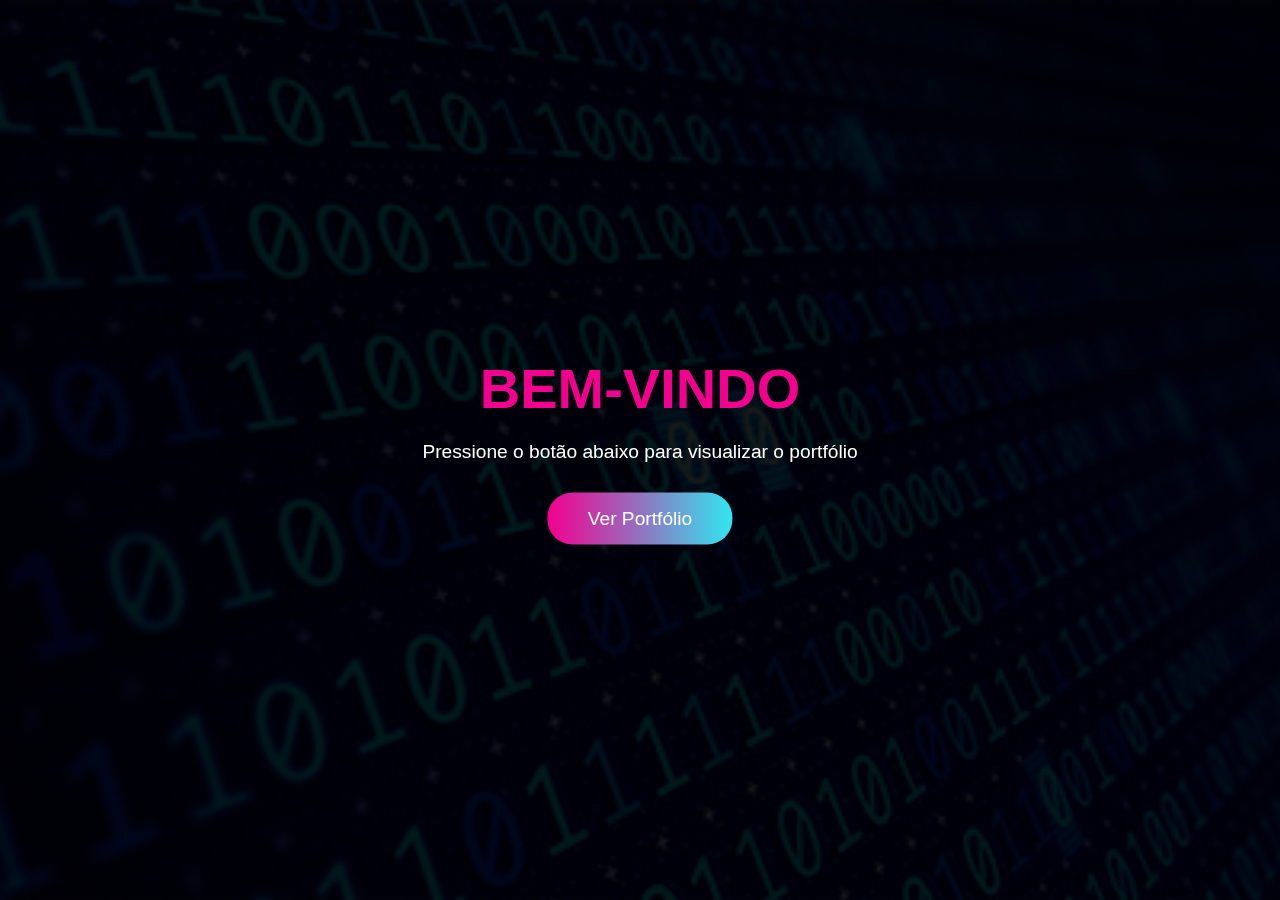
<file: index.html>
<!DOCTYPE html>
<html lang="pt-BR">
<head>
  <!-- Define que o documento é HTML5 -->
  <meta charset="UTF-8"> <!-- Define o conjunto de caracteres como UTF-8 (suporta acentos e caracteres especiais) -->
  <meta name="viewport" content="width=device-width, initial-scale=1.0"> 
  <!-- Faz a página ser responsiva, ajustando para a largura da tela em dispositivos móveis -->

  <title>Tela Inicial</title> <!-- Título exibido na aba do navegador -->

  <!-- Importa o arquivo de estilos externo (CSS) chamado "3style2.css" -->
  <link rel="stylesheet" href="style.css">
</head>
<body>
  <!-- Fundo da tela inicial -->
  <div class="fundo-inicial"></div>

  <!-- Área central do conteúdo -->
  <div class="conteudo">
    <h1>BEM-VINDO</h1> <!-- Título principal da tela -->
    <p>Pressione o botão abaixo para visualizar o portfólio</p> <!-- Texto de instrução -->
    
    <!-- Botão que leva para outra página (2index.html) -->
    <a href="index_2.html" class="botão">Ver Portfólio</a>
  </div>
</body>
</html>
</file>
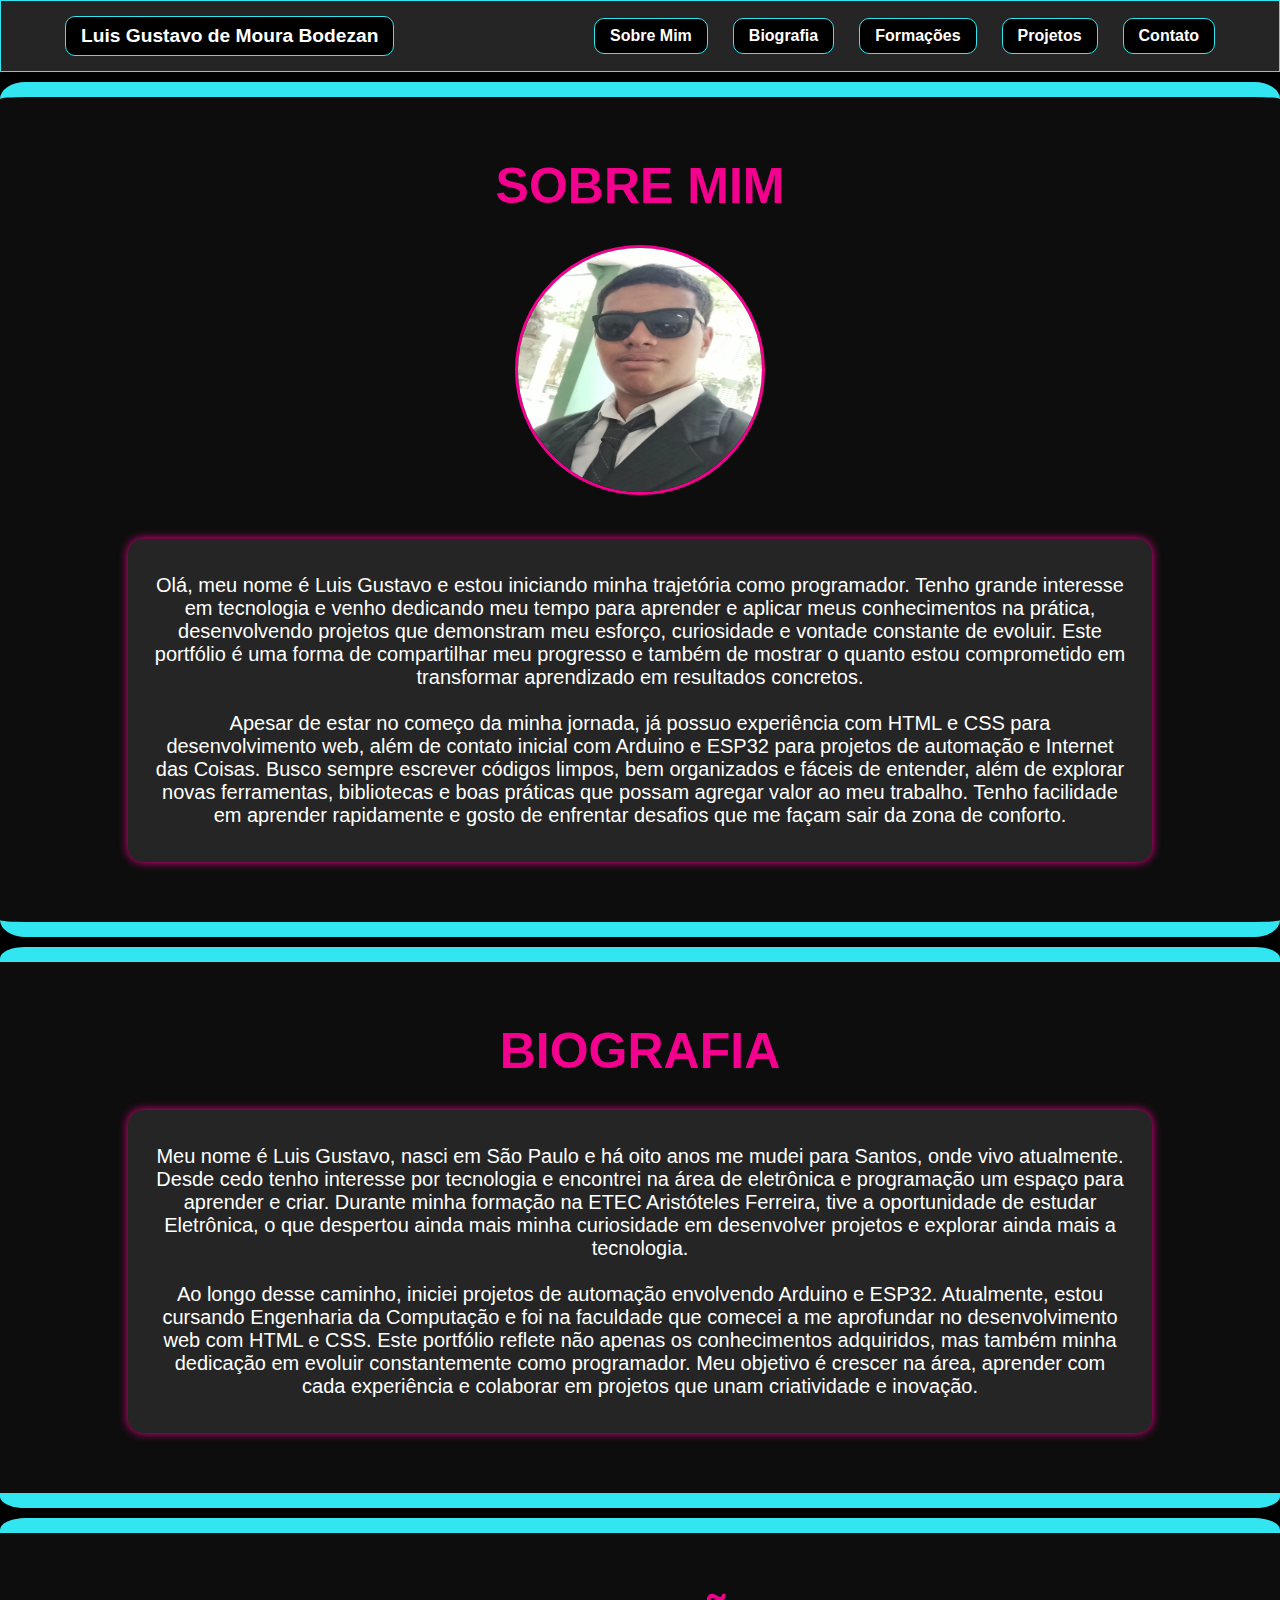
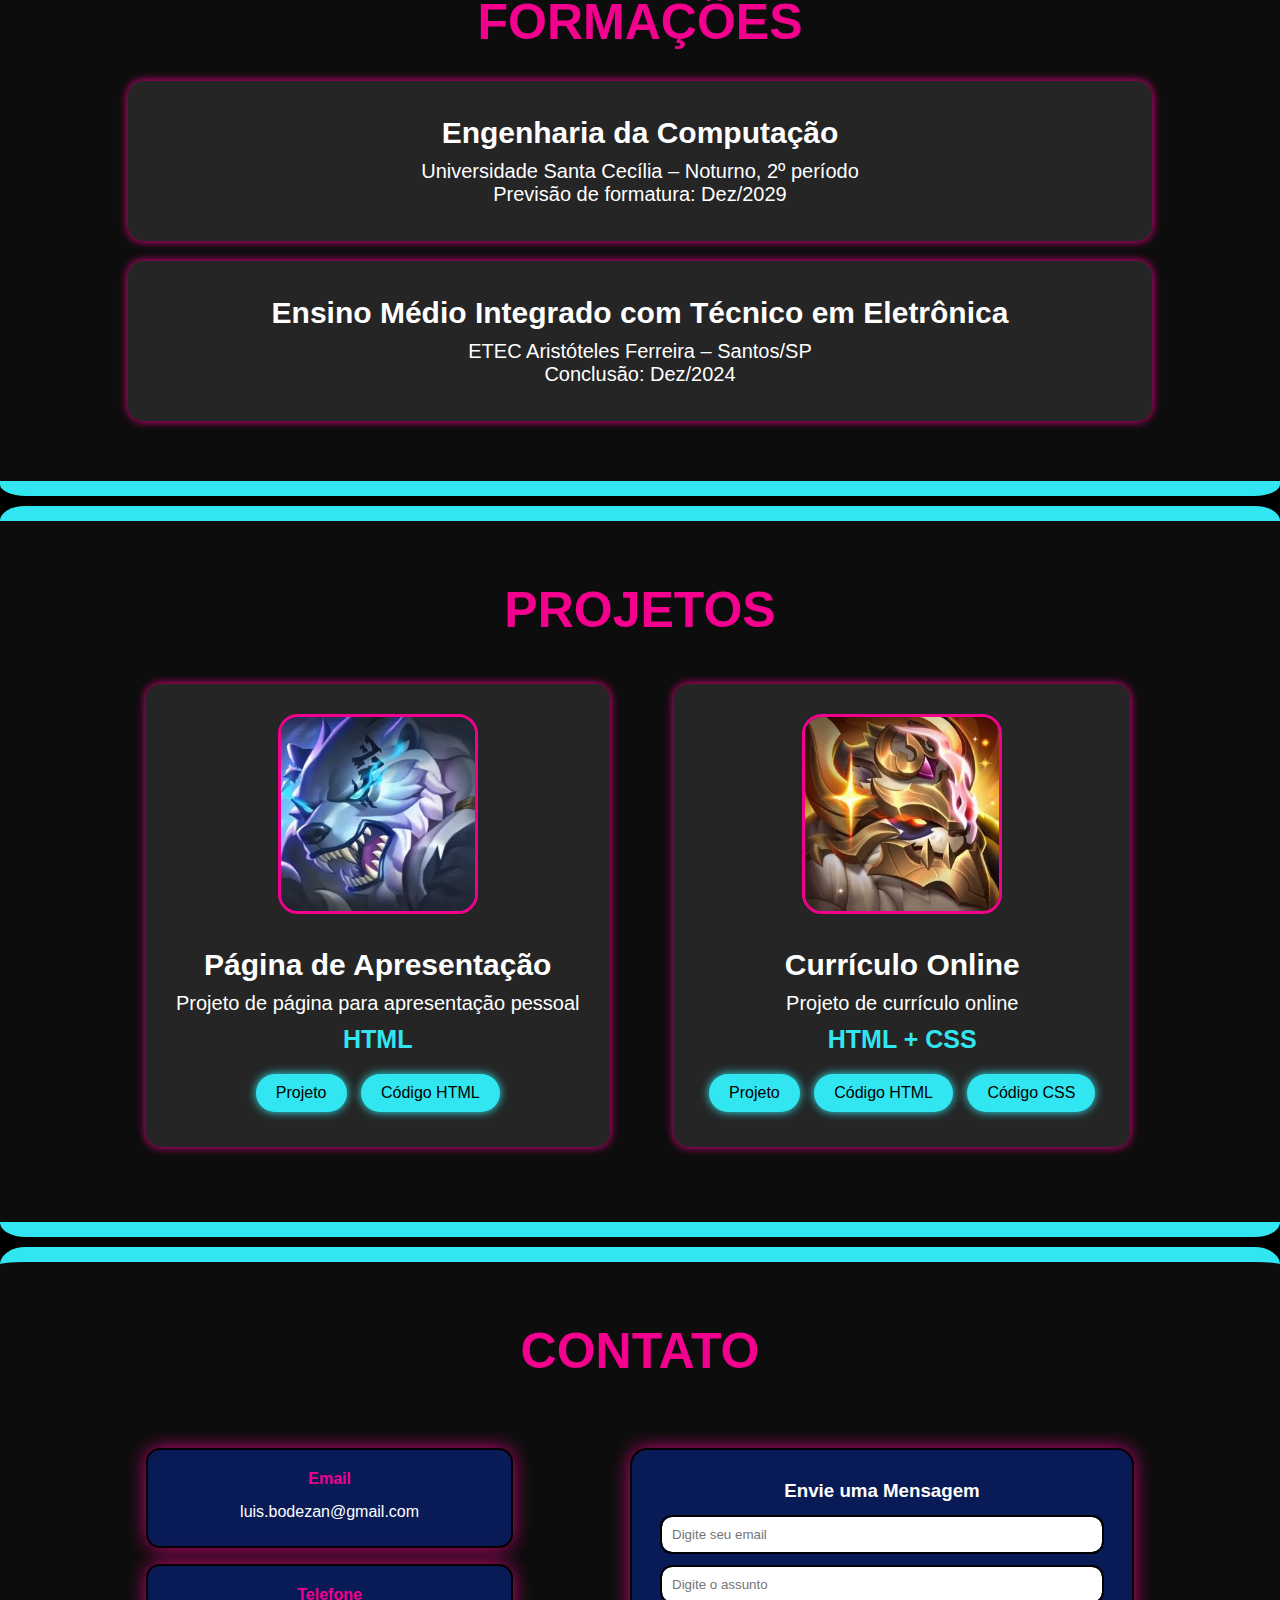
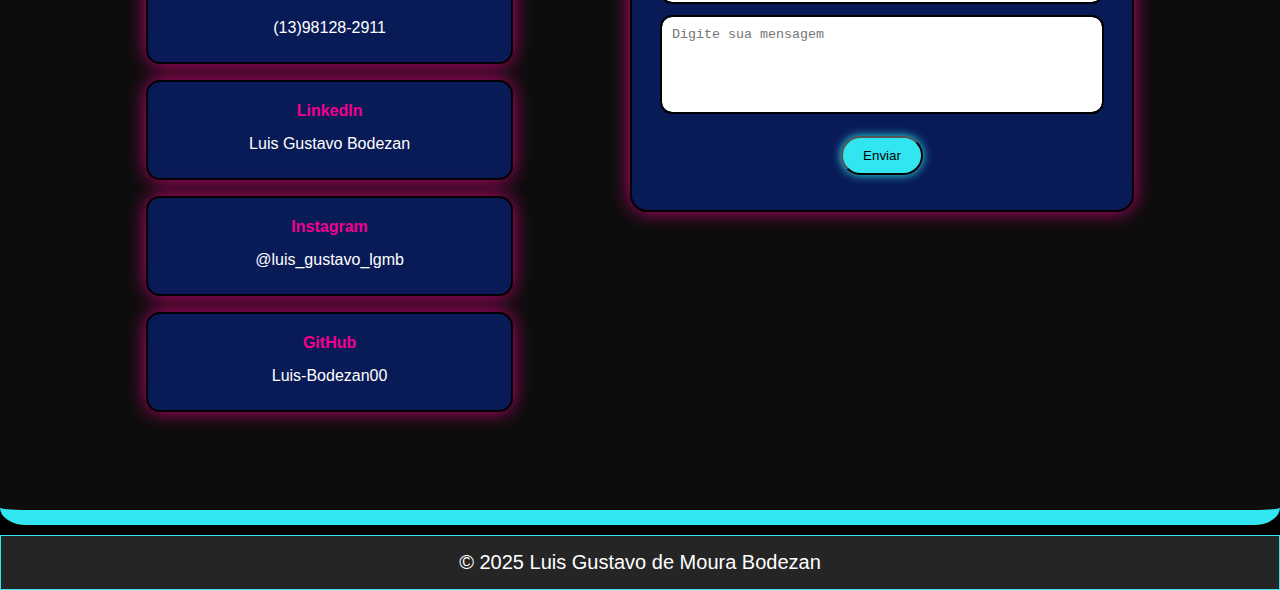
<file: index_2.html>
<!DOCTYPE html> 
<html lang="pt-BR"> <!-- Define o idioma -->
<head>
  <meta charset="UTF-8"> <!-- Suporte para caracteres especiais -->
  <meta name="viewport" content="width=device-width, initial-scale=1.0"> <!-- Responsividade -->
  <title>Portfólio - Luis Gustavo</title> <!-- Título da aba -->
  <link rel="stylesheet" href="style_2.css"> <!-- CSS externo -->
  <link rel="stylesheet" href="https://cdnjs.cloudflare.com/ajax/libs/font-awesome/6.5.0/css/all.min.css"> <!-- Ícones -->
</head>
<body>

  <!-- NAVBAR -->
  <header> <!-- Cabeçalho -->
    <div class="nome">Luis Gustavo de Moura Bodezan</div>
    <nav> <!-- Menu -->
      <a href="#sobre">Sobre Mim</a>
      <a href="#biografia">Biografia</a>
      <a href="#formacoes">Formações</a>
      <a href="#projetos">Projetos</a>
      <a href="#contato">Contato</a>
    </nav>
  </header>

  <!-- SOBRE MIM -->
  <section id="sobre"> <!-- Seção sobre mim -->
    <h2>SOBRE MIM</h2> <!-- Título -->
    <img src="IMAGENS/imgPERFIL.jpg" alt="Foto de perfil" class="imgPERFIL">
    <div class="caixas"> <!-- Caixa de texto -->
      <h4>Olá, meu nome é Luis Gustavo e estou iniciando minha trajetória como programador. Tenho grande interesse em tecnologia e venho dedicando 
          meu tempo para aprender e aplicar meus conhecimentos na prática, desenvolvendo projetos que demonstram meu esforço, curiosidade e vontade 
          constante de evoluir. Este portfólio é uma forma de compartilhar meu progresso e também de mostrar o quanto estou comprometido em transformar 
          aprendizado em resultados concretos.
      <br><br>
          Apesar de estar no começo da minha jornada, já possuo experiência com HTML e CSS para desenvolvimento web, além de contato inicial com Arduino 
          e ESP32 para projetos de automação e Internet das Coisas. Busco sempre escrever códigos limpos, bem organizados e fáceis de entender, além de 
          explorar novas ferramentas, bibliotecas e boas práticas que possam agregar valor ao meu trabalho. Tenho facilidade em aprender rapidamente e 
          gosto de enfrentar desafios que me façam sair da zona de conforto.</h4>
    </div>
  </section>

  <!-- BIOGRAFIA -->
  <section id="biografia">
    <h2>BIOGRAFIA</h2>
    <div class="caixas">
      <h4>Meu nome é Luis Gustavo, nasci em São Paulo e há oito anos me mudei para Santos, onde vivo atualmente. Desde cedo tenho interesse por tecnologia 
          e encontrei na área de eletrônica e programação um espaço para aprender e criar. Durante minha formação na ETEC Aristóteles Ferreira, tive a 
          oportunidade de estudar Eletrônica, o que despertou ainda mais minha curiosidade em desenvolver projetos e explorar ainda mais a tecnologia. 
          <br><br>
          Ao longo desse caminho, iniciei projetos de automação envolvendo Arduino e ESP32. Atualmente, estou cursando Engenharia da Computação e foi 
          na faculdade que comecei a me aprofundar no desenvolvimento web com HTML e CSS. Este portfólio reflete não apenas os conhecimentos adquiridos, 
          mas também minha dedicação em evoluir constantemente como programador. Meu objetivo é crescer na área, aprender com cada experiência e colaborar 
          em projetos que unam criatividade e inovação.</h4>
    </div>
  </section>

  <!-- FORMAÇÕES -->
  <section id="formacoes"> <!-- Seção formações -->
    <h2>FORMAÇÕES</h2>
    <div class="caixas"> <!-- Curso 1 -->
      <h3>Engenharia da Computação</h3>
      <h4>Universidade Santa Cecília – Noturno, 2º período<br>
      Previsão de formatura: Dez/2029</h4>
    </div>
    <div class="caixas"> <!-- Curso 2 -->
      <h3>Ensino Médio Integrado com Técnico em Eletrônica</h3>
      <h4>ETEC Aristóteles Ferreira – Santos/SP<br>
      Conclusão: Dez/2024</h4>
    </div>
  </section>

  <!-- PROJETOS -->
  <section id="projetos">
    <h2>PROJETOS</h2>
    <div class="projeto-container">

      <!-- Projeto 1 -->
      <div class="projeto">
        <img src="IMAGENS/imgPROJETO1.jpg" alt="Projeto 1" class="imgPROJETO"> <!-- Imagem -->
        <h3>Página de Apresentação</h3> <!-- Nome -->
        <h4>Projeto de página para apresentação pessoal</h4> <!-- Descrição -->
        <h5>HTML</h5> <!-- Linguagens-->
        <a href="PROJETO1/projeto1-html.HTML" target="_blank" class="botão">Projeto</a> <!-- Link projeto -->
        <a href="PROJETO1/código1-html.txt" target="_blank" class="botão">Código HTML</HTML></a> <!-- Link código -->
      </div>

      <!-- Projeto 2 -->
      <div class="projeto">
        <img src="IMAGENS/imgPROJETO2.jpg" alt="Projeto 2" class="imgPROJETO">
        <h3>Currículo Online</h3>
        <h4>Projeto de currículo online</h4>
        <h5>HTML + CSS</h5>
        <a href="PROJETO2/projeto2-html.html" target="_blank" class="botão">Projeto</a>
        <a href="PROJETO2/código2-html.txt" target="_blank" class="botão">Código HTML</a>
        <a href="PROJETO2/código2-css.txt" target="_blank" class="botão">Código CSS</a>
      </div>

    </div>
  </section>

<!-- CONTATO -->
  <section id="contato"> <!-- Seção contato -->
  <h2>CONTATO</h2>
  <div class="contato-container"> <!-- Container contato -->


    <!-- Cards de contato -->
    <div class="cards">
      <div class="contato">
        <h4>Email</h4>
        <p>luis.bodezan@gmail.com</p>
      </div>

      <div class="contato">
        <h4>Telefone</h4>
        <p>(13)98128-2911</p>
      </div>

      <div class="contato">
        <h4>LinkedIn</h4>
        <a href="https://www.linkedin.com/in/luis-gustavo-bodezan-11aa68347" target="_blank">Luis Gustavo Bodezan</a>
      </div>

      <div class="contato">
        <h4>Instagram</h4>
        <a href="https://www.instagram.com/luis_gustavo_lgmb/" target="_blank">@luis_gustavo_lgmb</a>
      </div>

      <div class="contato">
        <h4>GitHub</h4>
        <a href="https://github.com/Luis-Bodezan00" target="_blank">Luis-Bodezan00</a>
      </div>

    </div>

    <!-- Formulário -->
    <div class="formulario">
      <h3>Envie uma Mensagem</h3>
      <form>
        <input type="email" placeholder="Digite seu email" required>
        <input type="text" placeholder="Digite o assunto" required>
        <textarea placeholder="Digite sua mensagem" rows="5" required></textarea>
        <button type="submit" class="botão">Enviar</button>
      </form>
    </div>

  </div>
</section>

  <!-- RODAPÉ -->
  <footer>
    © 2025 Luis Gustavo de Moura Bodezan
  </footer>

</body>
</html>
</file>
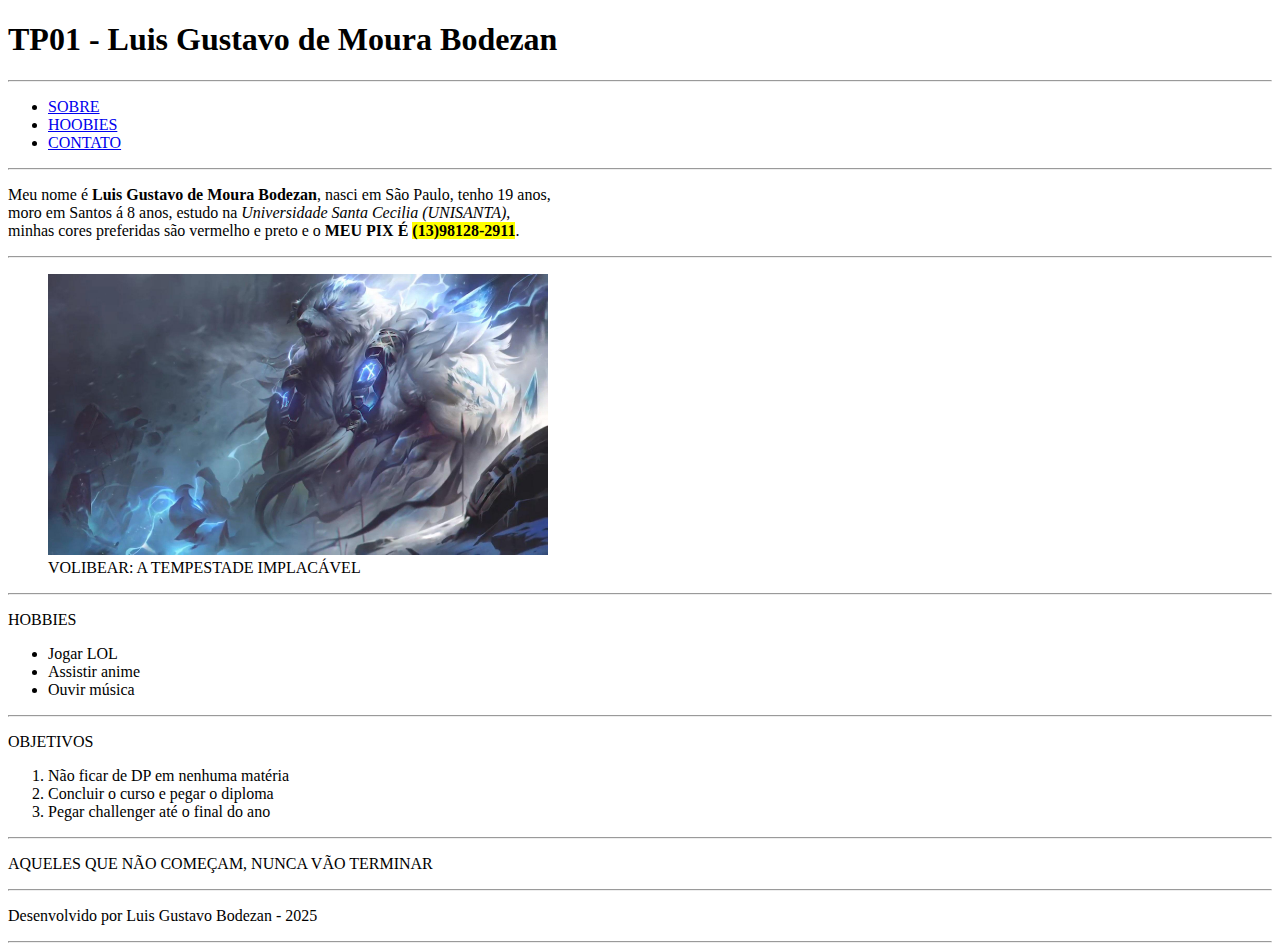
<file: PROJETO 1/projeto1-html.html>
<!DOCTYPE html>
<html lang="pt-br">
<head>
    <title>TP01 - Luis Gustavo Bodezan</title>
</head>

<body>

<header>
    <h1>TP01 - Luis Gustavo de Moura Bodezan</h1>
<hr>
    <nav>
        <ul>
            <li><a href="https://www.instagram.com/luis_gustavo_lgmb?igsh=c3ZnZWtmNm1uYjhx">SOBRE</a></li>
            <li><a href="https://www.leagueoflegends.com/pt-br/">HOOBIES</a></li>
            <li><a href="https://l1nk.dev/qrKtA">CONTATO</a></li>
        </ul>
    </nav>
<hr>
</header>

<main>
<p>Meu nome é <strong>Luis Gustavo de Moura Bodezan</strong>, nasci em São Paulo, tenho 19 anos,   <br> 
   moro em Santos á 8 anos, estudo na <em>Universidade Santa Cecilia (UNISANTA)</em>,  <br>
    minhas cores preferidas são vermelho e preto e o <b>MEU PIX É <mark>(13)98128-2911</mark></b>.
</p>

<hr>
<figure>
    <img src="volibear.jpg" alt="Volibear" width="500" title="Volibear">
    <figcaption>VOLIBEAR: A TEMPESTADE IMPLACÁVEL</figcaption>
</figure>

<hr>
    <p>HOBBIES</p>
    <ul>
        <li>Jogar LOL</li>
        <li>Assistir anime</li>
        <li>Ouvir música</li>        
    </ul>
<hr>
    <p>OBJETIVOS</p>
    <ol>
        <li>Não ficar de DP em nenhuma matéria</li>
        <li>Concluir o curso e pegar o diploma</li>
        <li>Pegar challenger até o final do ano</li>
    </ol>
<hr>

</main>

    <footer>
        <P>AQUELES QUE NÃO COMEÇAM, NUNCA VÃO TERMINAR<p>
<hr>
        <p>Desenvolvido por Luis Gustavo Bodezan - 2025</p>
        </footer>
<hr>
    </body>
</html>
</file>
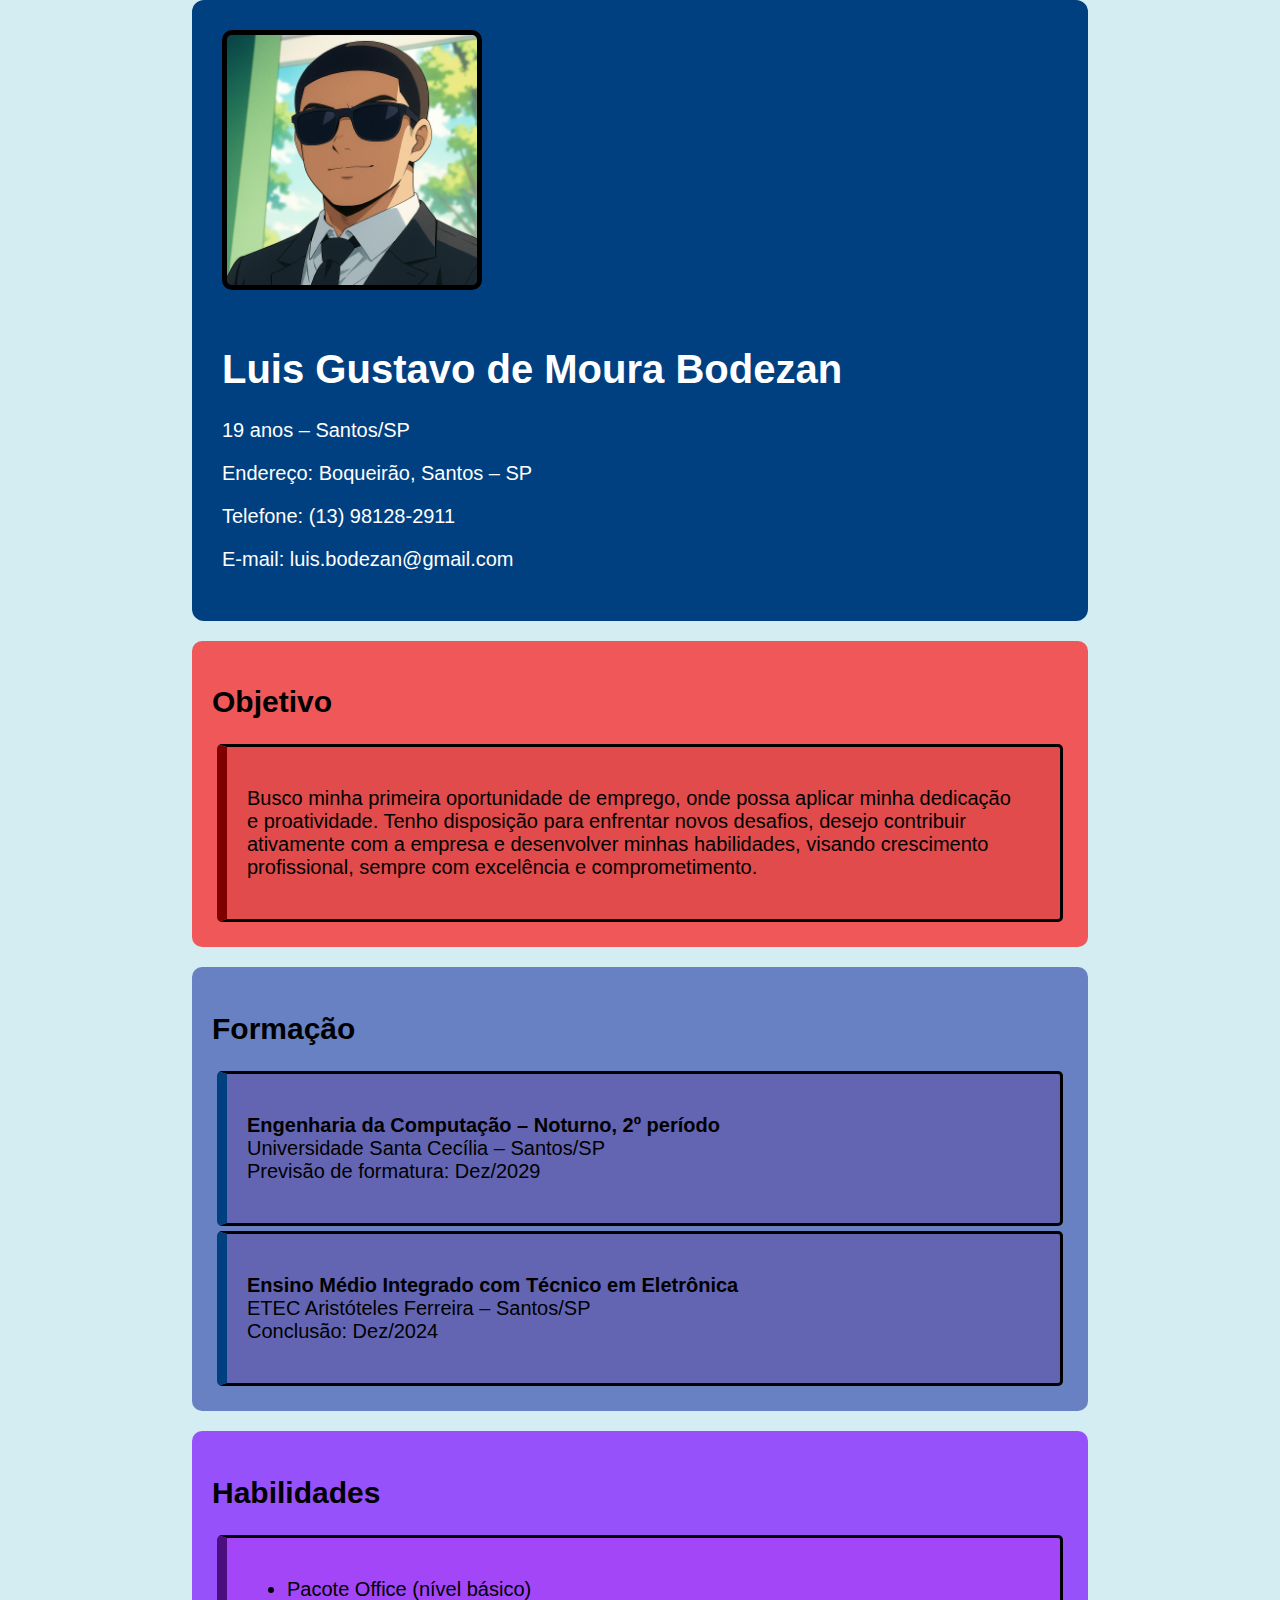
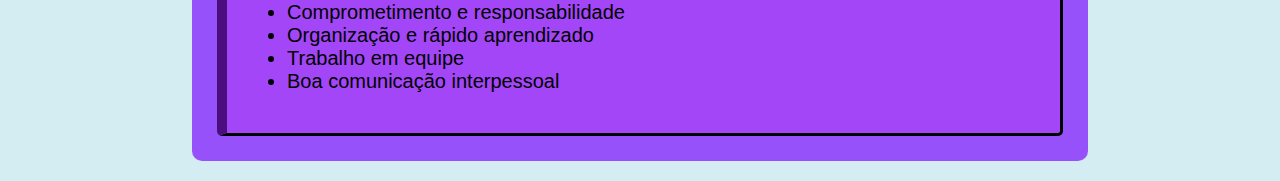
<file: PROJETO 2/projeto2-html.HTML>
<!DOCTYPE html>
<html lang="pt-br">
<head>
  <meta charset="UTF-8">
  <meta name="viewport" content="width=device-width, initial-scale=1.0">
  <title>Currículo - Luis Gustavo</title>
  <link rel="stylesheet" href="projeto2-css.css">
</head>

<body>
    <header class="cabecalho">
      <div class="perfil">
        <img src="perfil.jpeg" alt="Foto de perfil" class="foto">
        <div>
          <h1>Luis Gustavo de Moura Bodezan</h1>
          <p>19 anos – Santos/SP</p>
          <p>Endereço: Boqueirão, Santos – SP</p>
          <p>Telefone: (13) 98128-2911</p>
          <p>E-mail: luis.bodezan@gmail.com</p>
        </div>
      </div>
    </header>

    <section class="secao objetivo">
      <h2>Objetivo</h2>
      <div class="caixaVERM">
      <p>
        Busco minha primeira oportunidade de emprego, onde possa aplicar minha dedicação <br>
        e proatividade. Tenho disposição para enfrentar novos desafios, desejo contribuir <br>
        ativamente com a empresa e desenvolver minhas habilidades, visando crescimento <br>
        profissional, sempre com excelência e comprometimento.
      </p>
      </div>
    </section>

    <section class="secao formações">
      <h2>Formação</h2>
      <div class="caixaAZUL">
        <p><strong>Engenharia da Computação – Noturno, 2º período</strong><br>
        Universidade Santa Cecília – Santos/SP<br>
        Previsão de formatura: Dez/2029</p>
      </div>
      <div class="caixaAZUL">
        <p><strong>Ensino Médio Integrado com Técnico em Eletrônica</strong><br>
        ETEC Aristóteles Ferreira – Santos/SP<br>
        Conclusão: Dez/2024</p>
      </div>
    </section>

    <section class="secao habilidades">
      <h2>Habilidades</h2>
      <div class="caixaROXA">
      <ul>
        <li>Pacote Office (nível básico)</li>
        <li>Comprometimento e responsabilidade</li>
        <li>Organização e rápido aprendizado</li>
        <li>Trabalho em equipe</li>
        <li>Boa comunicação interpessoal</li>
      </ul>
      </div>
    </section>

</body>
</html>
</file>
<file: PROJETO 2/projeto2-css.css>
body {
  font-family: Arial, sans-serif;
  background-color: rgba(167, 219, 228, 0.486); 
  color: #000000;
  font-size: 20px;
  justify-content: center; 
  align-items: center;    
  width: 70%;
  margin: auto;
  max-width: 1000px;
}

.cabecalho {
  background-color: #004080;
  color: white;
  padding: 30px;
  border-radius: 12px;
  margin-bottom: 20px;
  max-width: 1000px;
}

.perfil {
  display: flex;
  align-items: center;
  gap: 30px;
  flex-wrap: wrap;
}

.foto {
  width: 250px;
  height: 250px;
  object-fit: cover;
  border: 5px solid rgb(0, 0, 0);
  border-radius: 10px; 
}

.secao {
  padding: 20px;
  border-radius: 10px;
  margin-bottom: 20px;
  max-width: 1000px;
}

.objetivo {
  background-color: #ff0000a2; 
}

.formações {
  background-color: #1730a091; 
}

.habilidades {
  background-color: #7700ffa8; 
}

.caixaAZUL {
  background-color: rgba(91, 45, 145, 0.322);
  padding: 20px;
  border: 3px solid black;   
  border-left: 10px solid #004080; 
  margin: 5px;
  border-radius: 5px;
}

.caixaVERM {
  background-color: rgba(197, 49, 49, 0.322);
  padding: 20px;
  border: 3px solid black;  
  border-left: 10px solid #800000;
  margin: 5px;
  border-radius: 5px;
}

.caixaROXA {
  background-color: rgba(194, 48, 238, 0.322);
  padding: 20px;
  border: 3px solid black;  
  border-left: 10px solid #4c0e7e;
  margin: 5px;
  border-radius: 5px;
}

@media (max-width: 800px) {
  body {
    width: 90%;
  }

  .perfil {
    flex-direction: column;
    align-items: center;
    text-align: center;
  }

  .foto {
    width: 200px;
    height: 200px;
  }

  .secao {
    padding: 15px;
  }

  .caixaAZUL, .caixaVERM, .caixaROXA {
    padding: 15px;
    margin: 10px 0;
  }
}
</file>
<file: style.css>
/* RESET: remove margens e espaçamentos padrão e ajusta o box-sizing */
* {
    margin: 0;
    padding: 0;
    box-sizing: border-box;
}

/* ESTILO GERAL DO BODY: fonte, fundo escuro e texto branco */
body {
    font-family: 'Poppins', sans-serif;
    background: #0d0d0d;
    color: #fff;
    overflow-x: hidden;
}

/* FUNDO FIXO: imagem com sobreposição preta para contraste */
.fundo-inicial {
    position: fixed;
    top: 0;
    left: 0;
    width: 100%;
    height: 100%;
    background-image: linear-gradient(rgba(0,0,0,0.9), rgba(0,0,0,0.9)), url('IMAGENS/imgFUNDO.gif');
    background-size: cover;
    background-position: center;
    z-index: -1; /* fica atrás do conteúdo */
}

/* CONTEÚDO CENTRALIZADO NA TELA */
.conteudo {
    position: absolute;
    top: 50%;
    left: 50%;
    transform: translate(-50%, -50%);
    text-align: center;
    padding: 20px;
}

/* TÍTULO PRINCIPAL */
.conteudo h1 {
    font-size: 3.5rem;
    color: #f3008e;
    margin-bottom: 20px;
}

/* TEXTO SECUNDÁRIO */
.conteudo p {
    font-size: 1.2rem;
    margin-bottom: 30px;
    color: #fff;
}

/* BOTÃO ESTILIZADO: gradiente, borda arredondada e animação no hover */
.botão {
    display: inline-block;
    padding: 15px 40px;
    border-radius: 25px;
    background: linear-gradient(90deg, #f3008e, #31e6f0);
    color: #fff;
    text-decoration: none;
    font-size: 1.2rem;
    transition: 0.3s;
}

.botão:hover {
    transform: scale(1.05);
    box-shadow: 0 0 15px #f3008e, 0 0 25px #31e6f0;
}
</file>
<file: style_2.css>
/* ========== RESET ========== */
* {
  margin: 0;   /* remove margens */
  padding: 0;   /* remove padding */
  box-sizing: border-box;
}



/* ========== BODY ========== */
body {
  font-family: 'Poppins', sans-serif;   /* fonte de texto */
  background: #000000;
  color: #fff;
  overflow-x: hidden;   /* evita scroll horizontal */
}



/* ========== CABEÇALHO ========== */
header {
  background: #252525;
  display: flex;   /* ativa flexbox */
  justify-content: space-between;   /* nome à esquerda e nav à direita */
  align-items: center;   /* centraliza verticalmente */
  padding: 15px 5%;   /* espaçamento */
  position: sticky;   /* header fica fixo ao rolar a página */
  top: 0;
  z-index: 1000;   /* garante que fique acima de outros elementos */
  border: 1px solid #31e6f0;  
}

header nav {
  display: flex;
  flex-wrap: wrap;   /* permite que quebrem linha em telas pequenas */
  gap: 10px;   /* espaço entre os links */
}

header .nome,
header nav a {
  background: #000000;
  padding: 8px 15px;   /* espaçamento interno */
  border-radius: 10px;   /* cantos arredondados */
  transition: all 0.5s ease;   /* transição suave */
  border: 1px solid #31e6f0;
}

header .nome:hover,
header nav a:hover {
  background: #31e6f0;
  color: #f3008e;
  transform: scale(1.1);   /* aumenta 10% no hover */
  border: 1px solid #f3008e;   /* muda borda */
}

header .nome {
  font-size: 1.2rem;
  font-weight: bold;   /* negrito */
  color: #fff;
}

header nav a {
  color: #fff;
  font-weight: bold;
  text-decoration: none;
  margin-left: 15px;
  font-size: 1rem;
}



/* ========== SEÇÕES ========== */
section {
  padding: 60px 10%;
  text-align: center;
  background: #0d0d0d;
  transition: all 0.4s ease;
  position: relative;
  border-radius: 2%;
  margin: 10px 0;
  border-top: 15px solid #31e6f0;
  border-bottom: 15px solid #31e6f0;
}

section:hover {
  border: 2px solid #f3008e;
  box-shadow: 0 0 20px #f3008e;
}

h2 {   /* Titulos das seções */
  font-size: 50px;
  margin-bottom: 30px;
  color: #f3008e;
  text-transform: uppercase;
  transition: all 0.4s ease;
}

h2:hover {
  color: #31e6f0;
  text-shadow: 0 0 20px #31e6f0;
  transform: scale(1.1);
}



/* ========== CAIXAS DE ITENS DAS SEÇÕES ========== */
.caixas {
  background: #252525;
  border-radius: 15px;
  padding: 25px;
  margin-top: 20px;
  box-shadow: 0 0 10px #f3008e;
  transition: all 0.5s ease;
}

.caixas:hover {
  box-shadow: 0 0 10px #31e6f0;
  transform: scale(1.05);
}



/* ========== TEXTOS DAS SEÇÕES ========== */
.caixas h3,
.projeto h3 {
  font-size: 30px;
  font-weight: bold;
  color: #fff;
  transition: all 0.4s ease;
  margin: 10px;
}

.caixas h4,
.projeto h4 {
  font-size: 20px;
  margin: 10px 0;
  font-weight: normal;
  color: #fff;
  transition: all 0.4s ease;
  white-space: normal;   /* permite a quebra de linha */
  word-wrap: break-word; /* força quebra se a palavra for muito grande */
  text-align: center;    /* opcional: centraliza o texto */
}

.projeto h5{
    font-size: 25px;
  margin-bottom: 15px;
  transition: all 0.5s ease;
  color: #31e6f0;
}

.caixas h3:hover, 
.caixas h4:hover, 
.projeto h3:hover, 
.projeto h4:hover, 
.projeto h5:hover,
.linguagens:hover {
  border: 2px solid #f3008e;
  padding: 8px;
  border-radius: 8px;
  background: rgba(0,0,0,0.2);
}




/* ========== IMAGENS ========== */
.imgPERFIL {
  width: 250px;
  height: 250px;
  border-radius: 50%;
  border: 3px solid #f3008e;
  margin-bottom: 20px;
  transition: all 0.5s ease;
}

.imgPROJETO {
  width: 200px;
  height: 200px;
  border-radius: 10%;
  border: 3px solid #f3008e;
  margin-bottom: 20px;
  transition: all 0.5s ease;
}

.imgPERFIL:hover,
.projeto:hover .imgPROJETO{
  box-shadow: 0 0 10px #31e6f0;
  border: 3px solid #31e6f0;
  transform: scale(1.1);
}



/* ========== PROJETOS ========== */
#projetos .projeto-container {
  display: grid;
  grid-template-columns: repeat(auto-fit, minmax(280px, 1fr));
  gap: 25px;
}

.projeto {
  background: #252525;
  border-radius: 15px;
  padding: 30px; 
  margin-top: 30px; 
  box-shadow: 0 0 10px #f3008e;
  transition: all 0.4s ease;
  text-align: center;
  margin: 15px auto;
  max-width: 470px;
}

.projeto:hover {
  border: 3px solid #31e6f0;
  box-shadow: 0 0 20px #31e6f0;
}



/* ========== BOTÕES ========== */
.botão{
  padding: 10px 20px;
  border-radius: 20px;
  transition: all 0.5s ease;
  margin: 5px;
  display: inline-block;
  background: #31e6f0;
  box-shadow: 0 0 10PX #31e6f0;
  color: #000000;
  text-decoration: none;
  flex-direction: row;
}

.botão:hover {
  background: #f3008e;
  color: #fff;
  box-shadow: 0 0 15px #f3008e;
  transform: scale(1.20);
}



/* ========== CONTATOS ========== */
.contato {
  background: rgba(5, 41, 161, 0.5);
  outline: 2px solid #000;
  border-radius: 12px;
  padding: 20px;
  text-align: center;
  box-shadow: 0 0 20px #f3008e;
  transition: all 0.5s ease;
  width: 80%;
}

.contato:hover {
  box-shadow: 0 0 20px #31e6f0;
  transform: scale(1.03);
}

.contato-container {
  display: flex;
  gap: 30px; 
  padding: 40px 20px;
  flex-wrap: wrap;
  align-items: flex-start;
  justify-content: flex-start;
}

.cards {
  display: flex;
  flex-direction: column; 
  gap: 20px;
  flex: 1; 
  min-width: 250px;
}



/* ========== TETXOS DE CONTATOS ========== */
.contato a, 
.contato p {
  color: #fff;
  text-decoration: none;
  transition: all 0.5s ease;
  display: inline-block; 
  transition: all 0.5s ease;
  margin: 5px 0;          
  padding: 0; 
}

.contato:hover a, 
.contato:hover p {
  transform: scale(1.00);
  color: #f3008e;
  border: 2px solid #f3008e;
  padding: 6px;
  border-radius: 8px;
  background: rgba(0,0,0,0.5);
  cursor: pointer;
}

.contato h4 {
  color: #f3008e;
  margin-bottom: 10px;
  text-decoration: none;
  transition: all 0.4s ease;
}

.contato:hover h4 {
  color: #31e6f0;
}



/* ========== FORMULÁRIO DE CONTATO ========== */
.formulario {
  flex: 1; 
  max-width: 500px;
  outline: 2px solid #000;
  background: rgba(5, 41, 161, 0.5);
  border-radius: 15px;
  padding: 30px;
  box-shadow: 0 0 20px #f3008e;
  transition: all 0.5s ease;
}

.formulario:hover {
  box-shadow: 0 0 20px #31e6f0;
}

.formulario h3 {
  margin-bottom: 15px;
  transition: all 0.5s ease;
}

.formulario:hover h3 {
  transform: scale(1.05);
  color: #31e6f0;
}

textarea {
  resize: none;
}

input, 
textarea, 
.formulario input,
.formulario textarea {
  outline: 2px solid #000000;
  width: 100%;
  padding: 10px;
  margin-bottom: 15px;
  border-radius: 10px;
  border: none;
  transition: all 0.3s ease;
}

.formulario input:focus,
.formulario textarea:focus {
  outline: 2px solid #000000;
  background: #86cecb;
}



/* ========== RODAPÉ ========== */
footer {
  background: #252525;
  text-align: center;
  padding: 15px;
  font-size: 20px;
  color: #fff;
  border: 1px solid #31e6f0;
}



/* ========== RESPONSIVIDADE ========== */
@media (max-width: 768px) {
  header nav a,
  header .nome {
    font-size: 0.9rem;
    margin-left: 10px;
    padding: 5px 10px;
  }

  section {
    padding: 40px 5%;
  }

  .perfil-foto {
    width: 200px;
    height: 200px;
  }

  #projetos .projeto-container {
    grid-template-columns: 1fr;
  }

  .contato-container {
    flex-direction: column;
    align-items: center;
  }

  .contato{
    width: 100%;
  }
}
</file>
